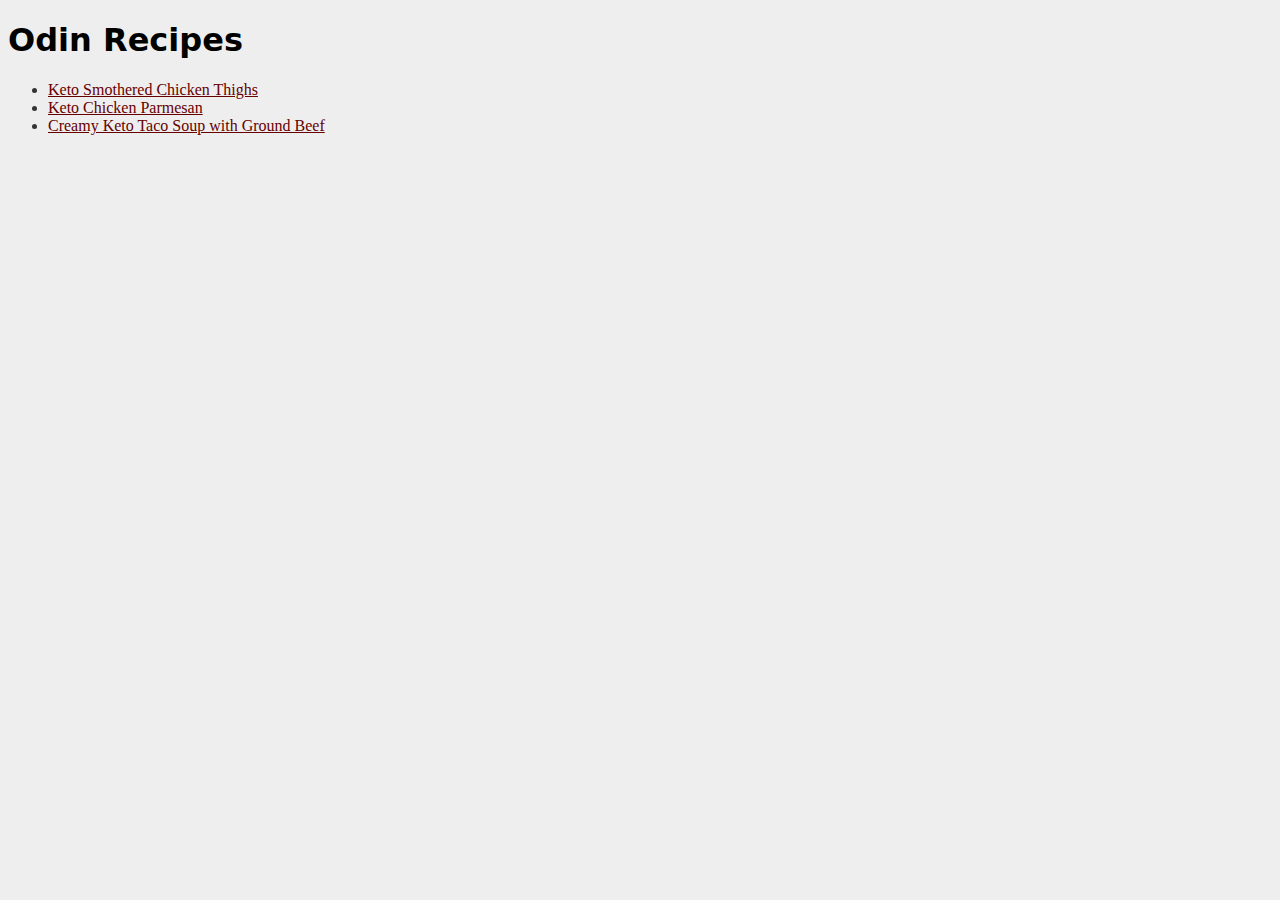
<file: index.html>
<!DOCTYPE html>
<html lang="en">

<head>
    <meta charset="UTF-8">
    <meta name="viewport" content="width=device-width, initial-scale=1.0">
    <link rel="stylesheet" href="style.css">
    <title>Odin Recipes</title>
</head>

<body>
    <h1>Odin Recipes</h1>
    <ul>
        <li><a href="recipes/ketochicken.html">Keto Smothered Chicken Thighs</li></a>
        <li><a href="recipes/ketochicken.html">Keto Chicken Parmesan</li></a>
        <li><a href="recipes/ketochicken.html">Creamy Keto Taco Soup with Ground Beef</li></a>
    </ul>
</body>

</html>
</file>
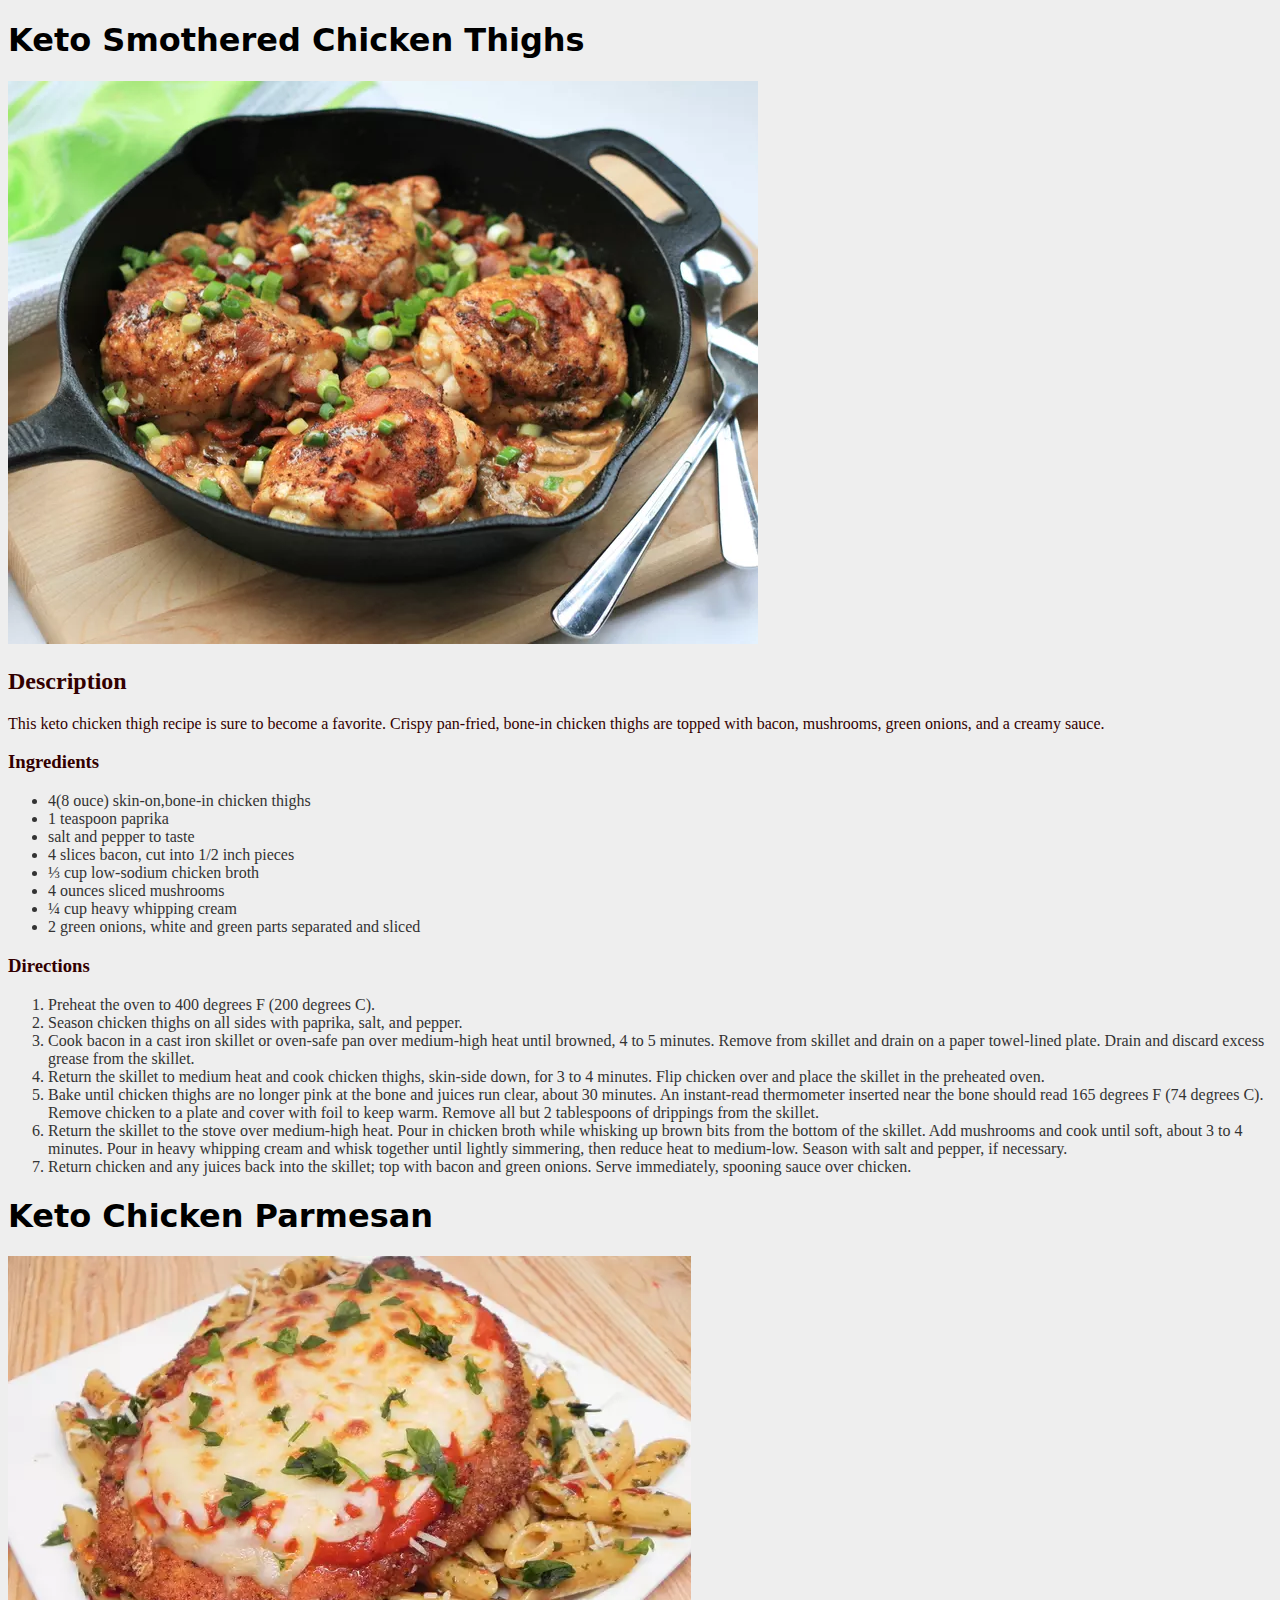
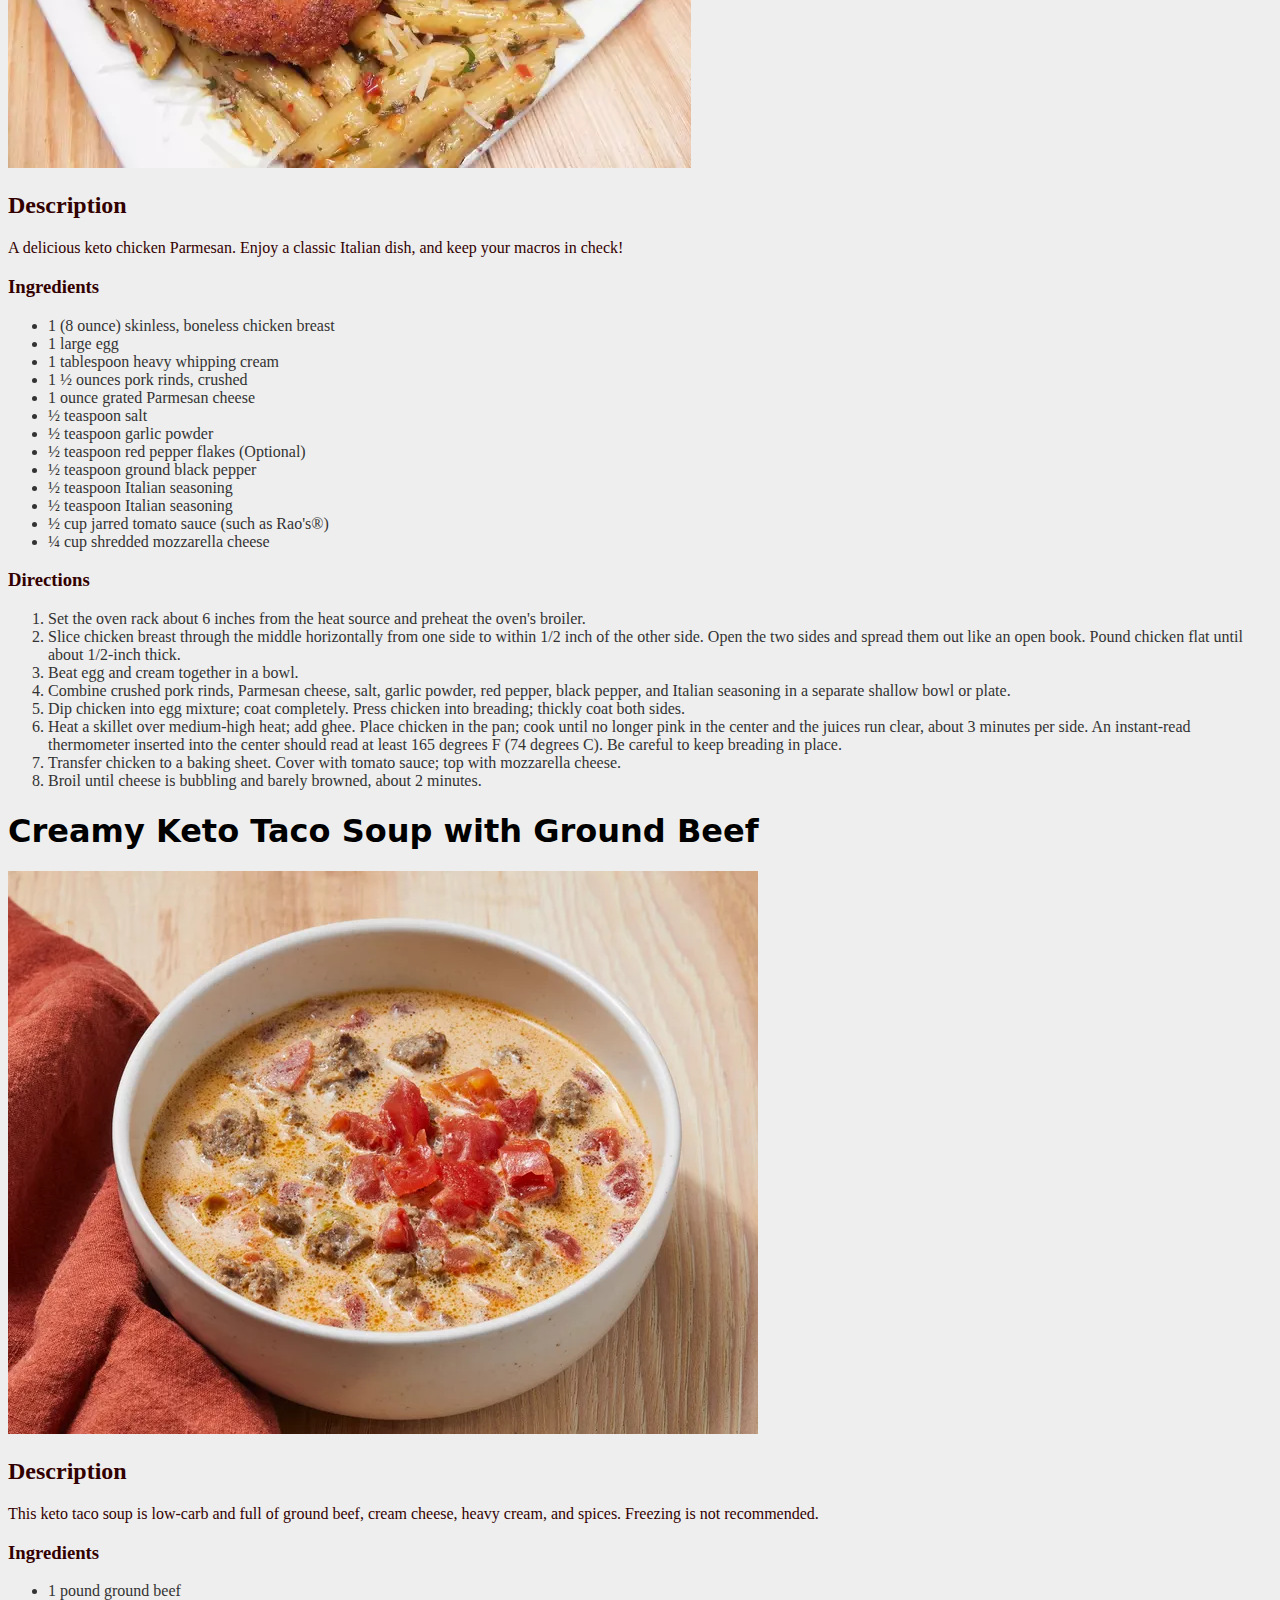
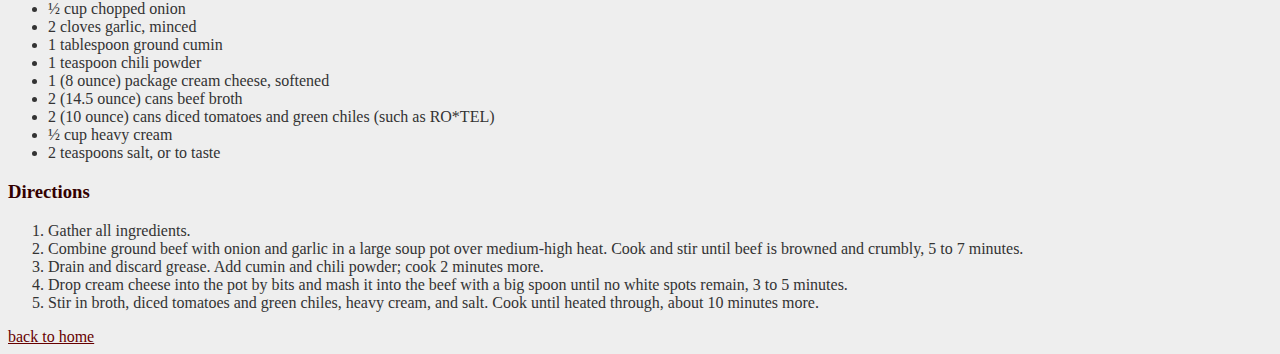
<file: recipes/ketochicken.html>
<!DOCTYPE html>
<html lang="en">

<head>
    <meta charset="UTF-8">
    <meta name="viewport" content="width=device-width, initial-scale=1.0">
    <link rel="stylesheet" href="../style.css">
    <title>Keto Chicken Recipes</title>
</head>

<body>
    <h1>Keto Smothered Chicken Thighs</h1>
    <img src="images/keto-smothered-chicken-thighs.webp" alt="Photo of a Keto Smothered Chicken Thighs cooked dish">
    <h2>Description</h2>

    <p>This keto chicken thigh recipe is sure to become a favorite. Crispy pan-fried, bone-in chicken thighs are topped
        with bacon, mushrooms, green onions, and a creamy sauce.</p>

    <h3>Ingredients</h3>
    <ul>
        <li>4(8 ouce) skin-on,bone-in chicken thighs</li>
        <li>1 teaspoon paprika</li>
        <li>salt and pepper to taste</li>
        <li>4 slices bacon, cut into 1/2 inch pieces</li>
        <li>⅓ cup low-sodium chicken broth</li>
        <li>4 ounces sliced mushrooms</li>
        <li>¼ cup heavy whipping cream</li>
        <li>2 green onions, white and green parts separated and sliced</li>
    </ul>

    <h3>Directions</h3>
    <ol>
        <li>Preheat the oven to 400 degrees F (200 degrees C).</li>
        <li>Season chicken thighs on all sides with paprika, salt, and pepper.</li>
        <li>Cook bacon in a cast iron skillet or oven-safe pan over medium-high heat until browned, 4 to 5 minutes.
            Remove from skillet and drain on a paper towel-lined plate. Drain and discard excess grease from the
            skillet.</li>
        <li>Return the skillet to medium heat and cook chicken thighs, skin-side down, for 3 to 4 minutes. Flip chicken
            over and place the skillet in the preheated oven.</li>
        <li>Bake until chicken thighs are no longer pink at the bone and juices run clear, about 30 minutes. An
            instant-read thermometer inserted near the bone should read 165 degrees F (74 degrees C). Remove chicken to
            a plate and cover with foil to keep warm. Remove all but 2 tablespoons of drippings from the skillet.</li>
        <li>Return the skillet to the stove over medium-high heat. Pour in chicken broth while whisking up brown bits
            from the bottom of the skillet. Add mushrooms and cook until soft, about 3 to 4 minutes. Pour in heavy
            whipping cream and whisk together until lightly simmering, then reduce heat to medium-low. Season with salt
            and pepper, if necessary.</li>
        <li>Return chicken and any juices back into the skillet; top with bacon and green onions. Serve immediately,
            spooning sauce over chicken.</li>
    </ol>

    <h1>Keto Chicken Parmesan</h1>
    <img src="images/keto-chicken-parmesan.webp" alt="Photo of a Keto Chicken Parmesan cooked dish.">
    <h2>Description</h2>
    <p>A delicious keto chicken Parmesan. Enjoy a classic Italian dish, and keep your macros in check!</p>

    <h3>Ingredients</h3>
    <ul>
        <li>1 (8 ounce) skinless, boneless chicken breast</li>
        <li>1 large egg</li>
        <li>1 tablespoon heavy whipping cream</li>
        <li>1 ½ ounces pork rinds, crushed</li>
        <li>1 ounce grated Parmesan cheese</li>
        <li>½ teaspoon salt</li>
        <li>½ teaspoon garlic powder</li>
        <li>½ teaspoon red pepper flakes (Optional)</li>
        <li>½ teaspoon ground black pepper</li>
        <li>½ teaspoon Italian seasoning</li>
        <li>½ teaspoon Italian seasoning</li>
        <li>½ cup jarred tomato sauce (such as Rao's®)</li>
        <li>¼ cup shredded mozzarella cheese</li>
    </ul>

    <h3>Directions</h3>
    <ol>
        <li>Set the oven rack about 6 inches from the heat source and preheat the oven's broiler.</li>
        <li>Slice chicken breast through the middle horizontally from one side to within 1/2 inch of the other side.
            Open the two sides and spread them out like an open book. Pound chicken flat until about 1/2-inch thick.
        </li>
        <li>Beat egg and cream together in a bowl.</li>
        <li>Combine crushed pork rinds, Parmesan cheese, salt, garlic powder, red pepper, black pepper, and Italian
            seasoning in a separate shallow bowl or plate.</li>
        <li>Dip chicken into egg mixture; coat completely. Press chicken into breading; thickly coat both sides.</li>
        <li>Heat a skillet over medium-high heat; add ghee. Place chicken in the pan; cook until no longer pink in the
            center and the juices run clear, about 3 minutes per side. An instant-read thermometer inserted into the
            center should read at least 165 degrees F (74 degrees C). Be careful to keep breading in place.</li>
        <li>Transfer chicken to a baking sheet. Cover with tomato sauce; top with mozzarella cheese.</li>
        <li>Broil until cheese is bubbling and barely browned, about 2 minutes.</li>
    </ol>

    <h1>Creamy Keto Taco Soup with Ground Beef</h1>
    <img src="images/keto-taco-soup.webp" alt="photo of a Creamy Keto Taco Soup with Ground Beef cooked dish">

    <h2>Description</h2>
    <p>This keto taco soup is low-carb and full of ground beef, cream cheese, heavy cream, and spices. Freezing is not
        recommended.</p>

    <h3>Ingredients</h3>
    <ul>
        <li>1 pound ground beef</li>
        <li>½ cup chopped onion</li>
        <li>2 cloves garlic, minced</li>
        <li>1 tablespoon ground cumin</li>
        <li>1 teaspoon chili powder</li>
        <li>1 (8 ounce) package cream cheese, softened</li>
        <li>2 (14.5 ounce) cans beef broth</li>
        <li>2 (10 ounce) cans diced tomatoes and green chiles (such as RO*TEL)</li>
        <li>½ cup heavy cream</li>
        <li>2 teaspoons salt, or to taste</li>
    </ul>

    <h3>Directions</h3>
    <ol>
        <li>Gather all ingredients.</li>
        <li>Combine ground beef with onion and garlic in a large soup pot over medium-high heat. Cook and stir until
            beef is browned and crumbly, 5 to 7 minutes.</li>
        <li>Drain and discard grease. Add cumin and chili powder; cook 2 minutes more.</li>
        <li>Drop cream cheese into the pot by bits and mash it into the beef with a big spoon until no white spots
            remain, 3 to 5 minutes.</li>
        <li>Stir in broth, diced tomatoes and green chiles, heavy cream, and salt. Cook until heated through, about 10
            minutes more.</li>
    </ol>
    <a href="../index.html">back to home</a>

</body>

</html>
</file>
<file: style.css>
body {
    font-family: 'Segoe UI', Tahoma, Geneva, Verdana, sans-serif;
    background-color: rgb(238, 238, 238);
}

h1 {
    font-family: system-ui, -apple-system, BlinkMacSystemFont, 'Segoe UI', Roboto, Oxygen, Ubuntu, Cantarell, 'Open Sans', 'Helvetica Neue', sans-serif;
    color: rgb(0, 0, 0)
}

h2,
h3 {
    font-family: 'Times New Roman', Times, serif;
    color: #330000;
}

li {
    font-family: Cambria, Cochin, Georgia, Times, 'Times New Roman', serif;
    color: #333333;
}

p {
    font-family: Cambria, Cochin, Georgia, Times, 'Times New Roman', serif;
    color: #330000;
}

a {
    font-family: Cambria, Cochin, Georgia, Times, 'Times New Roman', serif;
    color: #660000;
}
</file>
